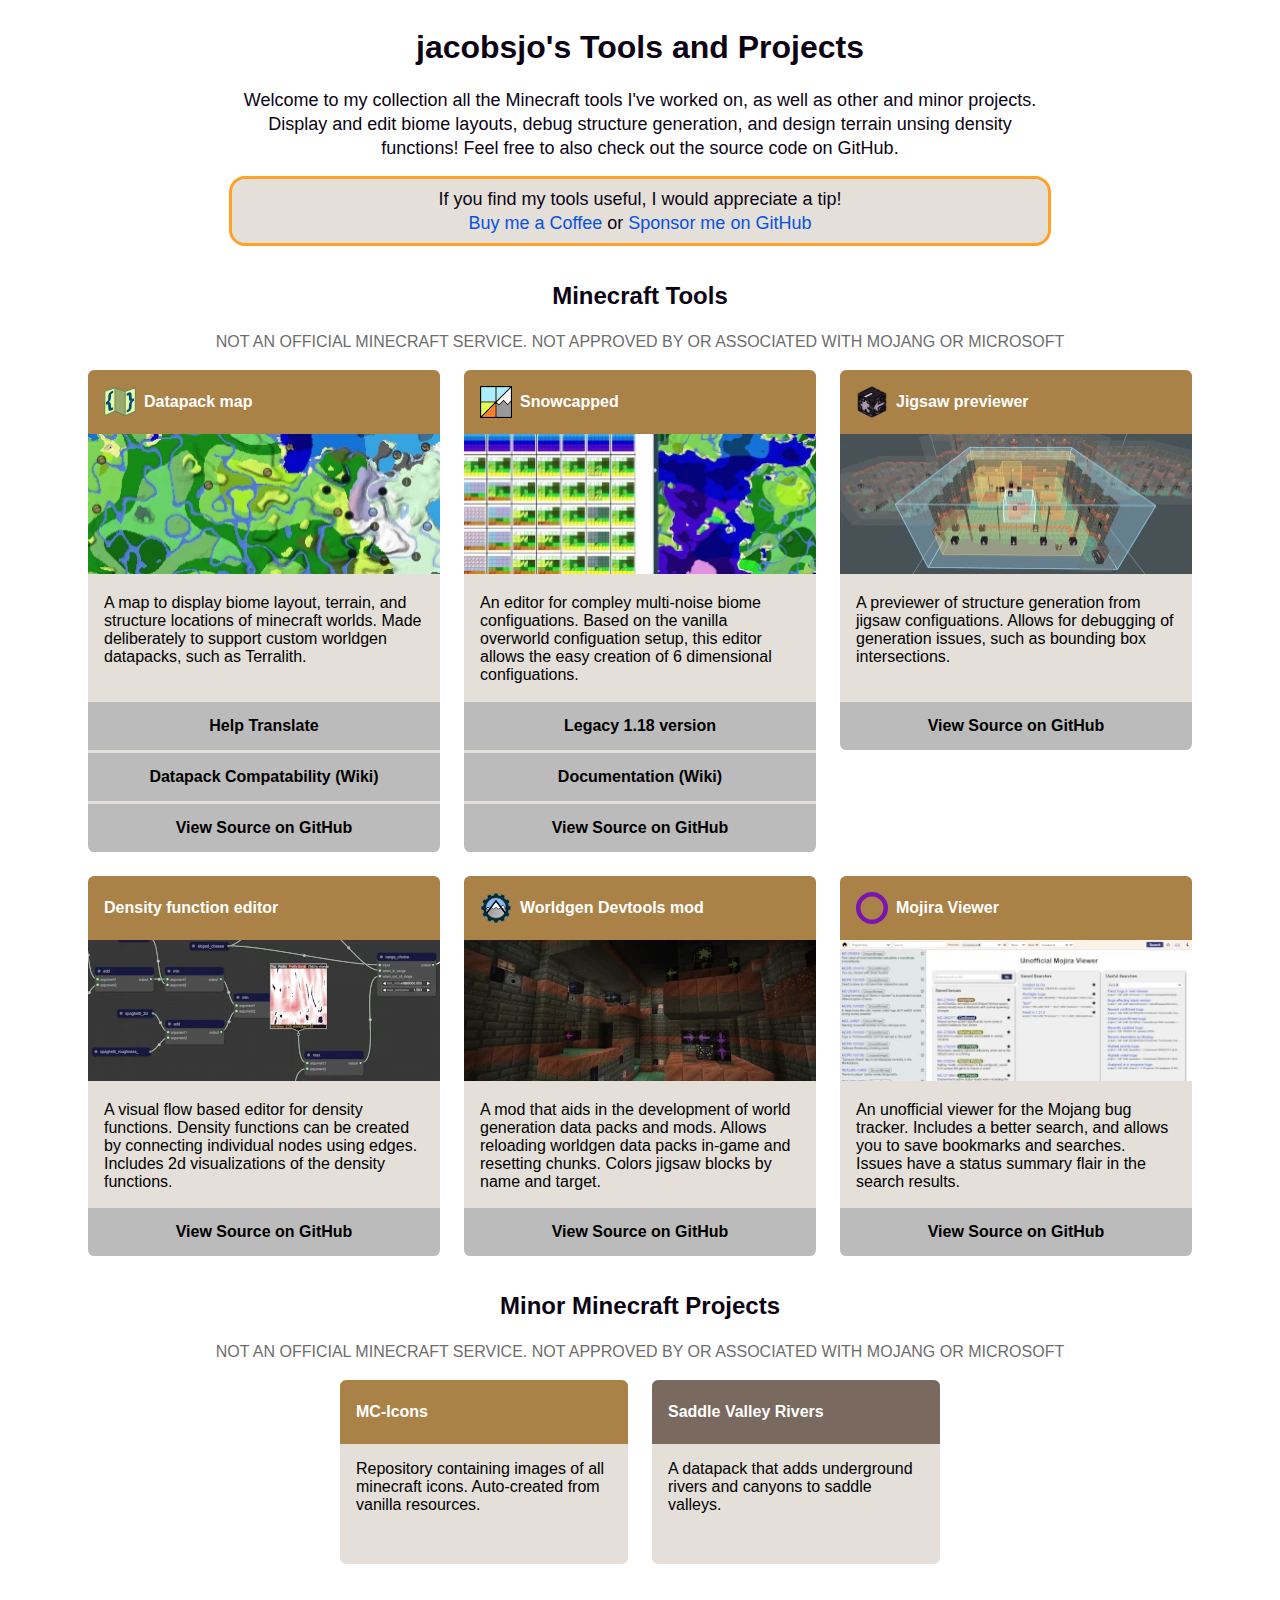
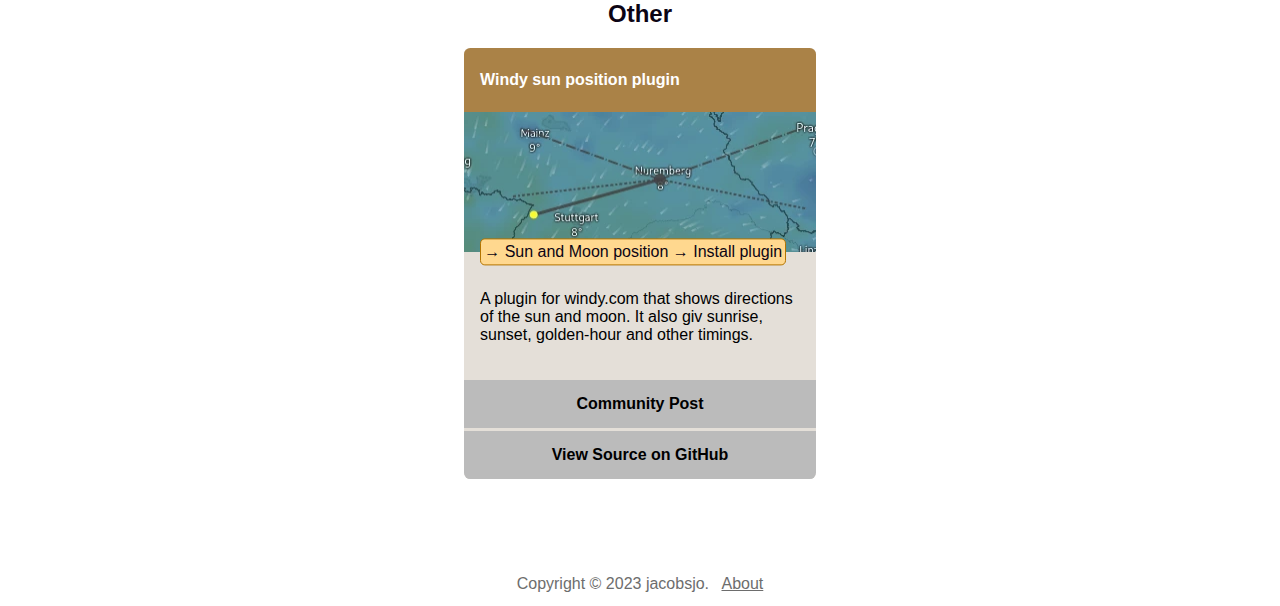
<file: index.html>
<!DOCTYPE html>

<html lang="en" prefix="og: https://ogp.me/ns#">

<head>
    <meta charset="UTF-8" />
    <link rel="stylesheet" href="styles.css" />
    <title>jacobsjo's Tools and Projects</title>
    <meta name="viewport" content="width=device-width, initial-scale=1.0" />
    <meta name="description" content="A collection of all my Minecraft tools, as well as other and minor projects. Display and edit biome layouts, debug structure generation, and design terrain using density functions! And a devtool mod to simplify ingame testing." />
    <meta name="author" content="jacobsjo" />

    <meta name="og:title" content="jacobsjo's Tools and Projects" />
    <meta name="og:type" content="website" />
    <meta name="og:url" content="https://jacobsjo.eu" />
    <meta name="og:image" content="https://jacobsjo.eu/og_image.png" />
    <meta name="og:description" content="A collection of all my Minecraft tools, as well as other and minor projects. Display and edit biome layouts, debug structure generation, and design terrain using density functions! And a devtool mod to simplify ingame testing." />

    <meta name="twitter:image" content="https://jacobsjo.eu/og_image.png" />
    <meta name="twitter:card" content="summary_large_image" />

    <script
        src="https://beamanalytics.b-cdn.net/beam.min.js"
        data-token="93ad3a51-68ea-4039-8a8e-1cad878e5f8b"
        async
    >
    </script>
</head>

<body>
    <div class="header">
        <h1>jacobsjo's Tools and Projects</h1>
        <p>Welcome to my collection all the Minecraft tools I've worked on, as well as other and minor projects. Display and edit biome layouts, debug structure generation, and design terrain unsing density functions!
           Feel free to also check out the source code on GitHub.</p>
        <p class="highlight">If you find my tools useful, I would appreciate a tip! <br /><a href="https://ko-fi.com/jacobsjo">Buy me a Coffee</a> or <a href="https://github.com/sponsors/jacobsjo/">Sponsor me on GitHub</a></p>
    </div>
    <div class="section">
        <h2>Minecraft Tools</h2>
        <div class="disclaimer">
            NOT AN OFFICIAL MINECRAFT SERVICE. NOT APPROVED BY OR ASSOCIATED WITH MOJANG OR MICROSOFT
        </div>
        <div class="list narrowed">
            <div class="entry">
                <a href="https://map.jacobsjo.eu">
                    <div class="title">
                        <img class="icon" src="icons/map.svg" alt="map logo" />
                        Datapack map
                    </div>
                    <img class="teaser" src="teasers/map.webp" alt="A map showing biomes as different colors and markers for structures. Some shading is done to show terrain." />
                    <div class="description">
                        A map to display biome layout, terrain, and structure locations of minecraft worlds. Made
                        deliberately to support custom worldgen datapacks, such as Terralith.
                    </div>
                </a>
                <a class="link" href="https://weblate.catter.dev/projects/jacobsjo/mc-datapack-map/">
                    Help Translate
                </a>
                <a class="link" href="https://github.com/jacobsjo/mc-datapack-map/wiki">
                    Datapack Compatability (Wiki)
                </a>
                <a class="link" href="https://github.com/jacobsjo/mc-datapack-map">
                    View Source on GitHub
                </a>
            </div>
            <div class="entry">
                <a href="https://snowcapped.jacobsjo.eu">
                    <div class="title">
                        <img class="icon" src="icons/snowcapped.svg" alt="snowcapped logo" />
                        Snowcapped
                    </div>
                    <img class="teaser" src="teasers/snowcapped.webp" alt="A section of the snowcapped editor. Split into two parts. On the left a grid is seen where each cell contains another grid filled with colors. The right shows a map where the colors represent different biomes." />
                    <div class="description">
                        An editor for compley multi-noise biome configuations. Based on the vanilla overworld
                        configuation setup, this editor allows the easy creation of 6 dimensional configuations.
                    </div>
                </a>
                <a class="link" href="https://mc118.snowcapped.jacobsjo.eu">
                    Legacy 1.18 version
                </a>
                <a class="link" href="https://github.com/jacobsjo/snowcapped/wiki">
                    Documentation (Wiki)
                </a>
                <a class="link" href="https://github.com/jacobsjo/snowcapped">
                    View Source on GitHub
                </a>
            </div>
            <div class="entry">
                <a href="https://jigsaw.jacobsjo.eu">
                    <div class="title">
                        <img class="icon" src="icons/jigsaw.png" alt="A jigsaw block as a logo." />
                        Jigsaw previewer
                    </div>
                    <img class="teaser" src="teasers/jigsaw.webp" alt="Parts of a plains village during generation on hilly terrain. The jigsaw blocks are still visible. A street is marked with a green outline. Other houses connecting to the street are shown with red and blue outlines." />
                    <div class="description">
                        A previewer of structure generation from jigsaw configuations. Allows for debugging of
                        generation issues, such as bounding box intersections.
                    </div>
                </a>
                <a class="link" href="https://github.com/jacobsjo/minecraft-jigsaw-preview">
                    View Source on GitHub
                </a>
            </div>
            <div class="entry">
                <a href="https://df-editor.jacobsjo.eu">
                    <div class="title">
                        Density function editor
                    </div>
                    <img class="teaser" src="teasers/df.webp" alt="Parts of a visual flow diagram. The test is unreadable, so that only the general structure is visible: Multiple nodes that are connected with edges. On one of the edges a tooltip is open showng an image that is mostly white and red but contains a few black spots, indicating caves." />
                    <div class="description">
                        A visual flow based editor for density functions. Density functions can be created by connecting
                        individual nodes using edges. Includes 2d visualizations of the density functions.
                    </div>
                </a>
                <a class="link" href="https://github.com/jacobsjo/density-function-editor">
                    View Source on GitHub
                </a>
            </div>
            <div class="entry">
                <a href="https://modrinth.com/mod/worldgen-devtools">
                    <div class="title">
                        <img class="icon" src="icons/worldgen-devtools.svg" alt="worldgen devtools logo" />
                        Worldgen Devtools mod
                    </div>
                    <img class="teaser" src="teasers/worldgen-devtools.webp" alt="A Minecraft trial chamber with a number of jigsaw blocks present. The jigsaw blocks have different colors." />
                    <div class="description">
                        A mod that aids in the development of world generation data packs and mods. Allows reloading worldgen data packs in-game and resetting chunks. Colors jigsaw blocks by name and target.
                    </div>
                </a>
                <a class="link" href="https://github.com/jacobsjo/worldgen-devtools">
                    View Source on GitHub
                </a>
            </div>
            <div class="entry">
                <a href="https://mojira-viewer.jacobsjo.eu">
                    <div class="title">
                        <img class="icon" src="icons/mojira-viewer.svg" alt="mojira viewer logo" />
                        Mojira Viewer
                    </div>
                    <img class="teaser only-dark" src="teasers/mojira-viewer.webp" alt="A Minecraft trial chamber with a number of jigsaw blocks present. The jigsaw blocks have different colors." />
                    <img class="teaser only-light" src="teasers/mojira-viewer-light.webp" alt="A Minecraft trial chamber with a number of jigsaw blocks present. The jigsaw blocks have different colors." />
                    <div class="description">
                        An unofficial viewer for the Mojang bug tracker. Includes a better search, and allows you to save bookmarks and searches. Issues have a status summary flair in the search results.
                    </div>
                </a>
                <a class="link" href="https://github.com/jacobsjo/mojira-viewer">
                    View Source on GitHub
                </a>
            </div>
        </div>
    </div>

    <div class="section">
        <h2>Minor Minecraft Projects</h2>
        <div class="disclaimer">
            NOT AN OFFICIAL MINECRAFT SERVICE. NOT APPROVED BY OR ASSOCIATED WITH MOJANG OR MICROSOFT
        </div>
        <div class="list">
            <div class="entry minor">
                <a href="https://github.com/jacobsjo/mcicons/">
                    <div class="title">
                        MC-Icons
                    </div>
                    <div class="description">
                        Repository containing images of all minecraft icons. Auto-created from vanilla resources.
                    </div>
                </a>
            </div>
            <div class="entry minor abandoned">
                <a
                    href="https://www.planetminecraft.com/data-pack/saddle-valley-rivers-canyons-and-underground-rivers-1-18-2-only/">
                    <div class="title">
                        Saddle Valley Rivers
                    </div>
                    <div class="description">
                        A datapack that adds underground rivers and canyons to saddle valleys.
                    </div>
                </a>
            </div>
        </div>

    </div>

    <div class="section">
        <h2>Other</h2>
        <div class="list">
            <div class="entry">
                <a href="https://www.windy.com/plugins">
                    <div class="title">
                        Windy sun position plugin
                    </div>
                    <img class="teaser" src="teasers/windy-sun-position.webp" alt="This image consists of two parts. On the left there is a part of a timeline, going top to bottom showing times of the sunrise, blue and golden hour and nautical twilight. On the right there is a map showing the surrounding of Insbruck with a marker with multiple dashed lines going in different directions." />
                    <div class="note">&rarr;&nbsp;Sun and Moon position &rarr;&nbsp;Install plugin</div>
                    <div class="description">
                        <br />A plugin for windy.com that shows directions of the sun and moon. It also giv sunrise, sunset, golden-hour and other timings.
                    </div>
                </a>
                <a class="link" href="https://community.windy.com/topic/32647/sun-position-plugin-v2">
                    Community Post
                </a>
                <a class="link" href="https://github.com/jacobsjo/windy-plugin-sun-position-v2">
                    View Source on GitHub
                </a>
            </div>
        </div>
    </div>

    <div class="footer">
        Copyright &copy; 2023 jacobsjo. <a href="about.html">About</a>
    </div>
</body>

</html>
</file>
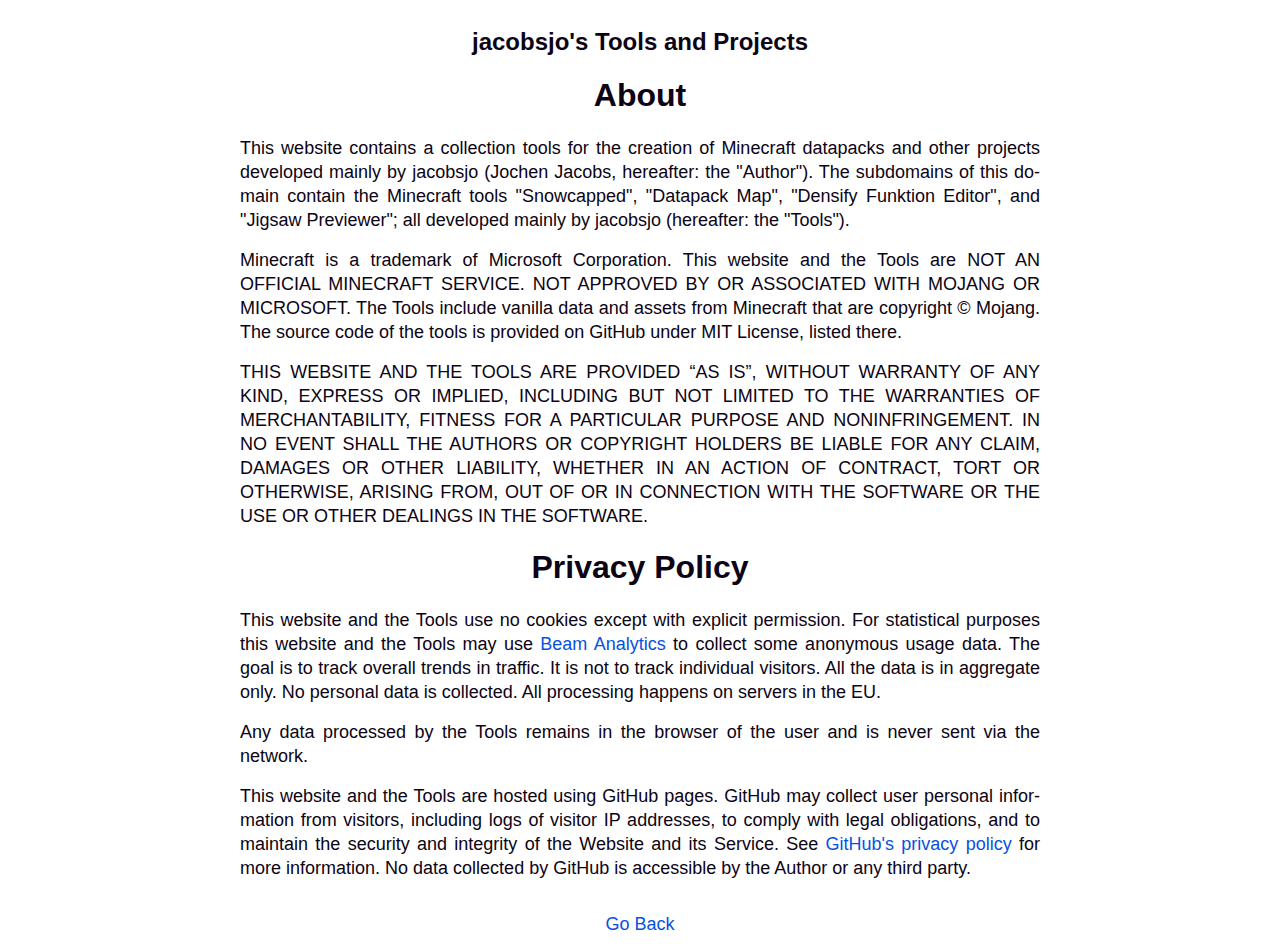
<file: about.html>
<!DOCTYPE html>

<html lang="en" prefix="og: https://ogp.me/ns#">

<head>
    <meta charset="UTF-8" />
    <link rel="stylesheet" href="styles.css" />
    <title>About - jacobsjo's Tools and Projects</title>
    <meta name="viewport" content="width=device-width, initial-scale=1.0" />
    <meta name="author" content="jacobsjo" />
    <script
        src="https://beamanalytics.b-cdn.net/beam.min.js"
        data-token="93ad3a51-68ea-4039-8a8e-1cad878e5f8b"
        async
        >
    </script>
</head>

<body>
    <div class="about">
        <h2>jacobsjo's Tools and Projects</h2>
        <h1>About</h1>
        <p>This website contains a collection tools for the creation of Minecraft datapacks and other projects developed mainly by jacobsjo (Jochen Jacobs, hereafter: the "Author").
           The subdomains of this domain contain the Minecraft tools "Snowcapped", "Datapack Map", "Densify Funktion Editor", and "Jigsaw Previewer"; all developed mainly by jacobsjo (hereafter: the "Tools").</p>
        <p>Minecraft is a trademark of Microsoft Corporation.
           This website and the Tools are NOT AN OFFICIAL MINECRAFT SERVICE. NOT APPROVED BY OR ASSOCIATED WITH MOJANG OR MICROSOFT. 
           The Tools include vanilla data and assets from Minecraft that are copyright &copy; Mojang.
           The source code of the tools is provided on GitHub under MIT License, listed there.</p>
        <p>THIS WEBSITE AND THE TOOLS ARE PROVIDED “AS IS”, WITHOUT WARRANTY OF ANY KIND, EXPRESS OR IMPLIED, INCLUDING BUT NOT LIMITED TO THE WARRANTIES OF MERCHANTABILITY, FITNESS FOR A PARTICULAR PURPOSE AND NONINFRINGEMENT. IN NO EVENT SHALL THE AUTHORS OR COPYRIGHT HOLDERS BE LIABLE FOR ANY CLAIM, DAMAGES OR OTHER LIABILITY, WHETHER IN AN ACTION OF CONTRACT, TORT OR OTHERWISE, ARISING FROM, OUT OF OR IN CONNECTION WITH THE SOFTWARE OR THE USE OR OTHER DEALINGS IN THE SOFTWARE.

        <h1>Privacy Policy</h1>
        <p>This website and the Tools use no cookies except with explicit permission. For statistical purposes this website and the Tools may use <a href="https://beamanalytics.io/">Beam Analytics</a> to collect some anonymous usage data. The goal is to track overall trends in traffic. It is not to track individual visitors. All the data is in aggregate only. No personal data is collected. All processing happens on servers in the EU.</p>
        <p>Any data processed by the Tools remains in the browser of the user and is never sent via the network. </p>
        <p>This website and the Tools are hosted using GitHub pages. GitHub may collect user personal information from visitors, including logs of visitor IP addresses, to comply with legal obligations, and to maintain the security and integrity of the Website and its Service. See <a href="https://docs.github.com/en/free-pro-team@latest/github/site-policy/github-privacy-statement">GitHub's privacy policy</a> for more information. No data collected by GitHub is accessible by the Author or any third party.

    </div>
    <div class="header">
        <p><a href="javascript:history.back() || window.close()">Go Back</a></p>
    </div>
</body>
</html>
</file>
<file: styles.css>
body {
    --background-color: rgb(255, 255, 255);
    --text-color: rgb(12, 4, 20);
    --footer-text-color: rgb(109, 109, 109);
    --inline-link-color: rgb(6, 82, 223);
    --header-highlight-border-color: rgb(255, 161, 38);
    --card-color: rgb(228, 223, 216);
    --card-header-color: rgb(170, 130, 71);
    --card-hover-color: rgb(236, 236, 236);
    --card-hover-header-color: rgb(202, 160, 70);
    --card-hover-shaddow-color: rgba(170, 125, 29, 0.432);
    --card-abandoned-header-color: rgb(121, 105, 94);
    --card-abandoned-hover-header-color: rgb(197, 177, 150);
    --card-header-text-color: rgb(255, 255, 255);
    --card-link-color: rgb(187, 187, 187);
    --card-hover-link-color: rgb(247, 222, 154);
    --card-text-color: rgb(0, 0, 0);
    --card-note-color: var(--text-color);
    --card-note-background-color: rgb(255, 216, 143);
    --card-hover-note-background-color: rgb(253, 197, 92);;
    --card-note-border: 1px solid rgb(179, 116, 0);

    --teaser-filter: grayscale(20%);
}

.only-dark {
    display: none;
}

@media(prefers-color-scheme: dark) {
    body {
        --background-color: rgb(35, 39, 38);
        --text-color: rgb(255, 255, 255);
        --footer-text-color: rgb(153, 153, 153);
        --inline-link-color: rgb(129, 219, 255);
        --header-highlight-border-color: rgb(255, 178, 77);
        --card-color: rgb(20, 13, 4);
        --card-header-color: rgb(107, 69, 33);
        --card-hover-color: rgb(34, 20, 7);
        --card-hover-header-color: rgb(148, 82, 21);
        --card-hover-shaddow-color: rgba(0, 0, 0, 0.432);
        --card-abandoned-header-color: rgb(73, 58, 38);
        --card-abandoned-hover-header-color: rgb(112, 85, 67);
        --card-header-text-color: rgb(255, 255, 255);
        --card-link-color: rgb(37, 29, 25);
        --card-hover-link-color: rgb(97, 72, 52);
        --card-text-color: rgb(255, 255, 255);
        --card-note-color: var(--text-color);
        --card-note-background-color: rgb(58, 38, 0);
        --card-hover-note-background-color: rgb(143, 93, 0);;
        --card-note-border: 1px solid rgb(199, 129, 0);
            
        --teaser-filter: brightness(70%);
    }

    .only-light {
        display: none;
    }

    .only-dark {
        display: unset;
    }
}

body {
    font-family: Arial, Helvetica, sans-serif;
    background-color: var(--background-color);
    color: var(--text-color);
    max-width: 100rem;
    margin-left: auto;
    margin-right: auto;
    padding-left: 2rem;
    padding-right: 2rem;
    padding-bottom: 0.3rem;
    display: flex;
    flex-direction: column;
    gap: 1rem;
}

a {
    text-decoration: unset;
    color: unset;
}

h1, h2 {
    text-align: center;
}

.header p {
    color: var(--text-color);
    text-align: center;
    max-width: 50rem;
    margin: auto;
    font-size: large;
    line-height: 1.5rem;
    margin-top: 1rem;
}

.header p.highlight {
    border: 0.2rem solid var(--header-highlight-border-color);
    background-color: var(--card-color);
    padding: 0.5rem;
    border-radius: 1rem;
}

.header p a {
    color: var(--inline-link-color);
}

.header p a:hover {
    text-decoration: underline;
}

.disclaimer {
    color: var(--footer-text-color);
    text-align: center;
    max-width: 70rem;
    margin: auto;
    line-height: 1.5rem;
    margin-bottom: 1rem;
}

.list {
    list-style: none;
    display: flex;
    gap: 1.5rem;
    row-gap: 1.5rem;
    flex-wrap: wrap;
    padding-left: 0;
    justify-content: center;
    align-items: flex-start;
}

.list.narrowed {
    max-width: 80rem;
    margin-left: auto;
    margin-right: auto;
}

.entry {
    display: inline-block;
    width: 22rem;
    background-color: var(--card-color);
    box-sizing: border-box;
    cursor: pointer;
    user-select: none;
    transition: 0.2s;
    border-radius: 0.4rem;
    outline: none;
    display: flex;
    flex-direction: column;
    gap: 0.2rem;
    box-shadow: 0px 0px 5px transparent;
}

.entry.minor {
    width: 18rem;
}

.entry:hover, .entry:focus-within {
    background-color: var(--card-hover-color);
    transform: scale(1.03) translate(3px,-3px);
    box-shadow: -4px 4px 5px var(--card-hover-shaddow-color);
}

@media(prefers-reduced-motion){
    .entry:hover, .entry:focus-within {
        transform: unset;
        box-shadow: 0px 0px 5px transparent;
    }
}



.entry .title {
    transition: 0.2s;
    display: flex;
    align-items: center;
    gap: 0.5rem;
    padding: 1rem;
    background-color: var(--card-header-color);
    color: var(--card-header-text-color);
    border-radius: 0.4rem 0.4rem 0 0;
    height: 2rem;
    font-weight: 600;
}

.entry:hover .title, .entry:focus-within .title {
    background-color: var(--card-hover-header-color);
}

.entry.abandoned .title {
    background-color: var(--card-abandoned-header-color);
}

.entry.abandoned:hover .title {
    background-color: var(--card-abandoned-hover-header-color);
}


.entry .title img {
    width: 2rem;
    height: 2rem;
}

.entry .teaser {
    width: 100%;
    aspect-ratio: 2.5;
    filter: var(--teaser-filter);
    transition: 0.2s;
}

.entry:hover .teaser, .entry:focus-within .teaser {
    filter: brightness(100%);
}

.entry .description {
    padding: 1rem;
    color: var(--card-text-color);
    transition: 0.2s;
    min-height: 6rem;
    padding-bottom: 0.5rem;
}

.entry .note {
    background-color: var(--card-note-background-color);
    color: var(--card-note-color);
    transition: 0.2s;
    padding: 0.2rem;
    border-radius: 0.3rem;
    border: var(--card-note-border);
    z-index: 10;
    transform: translate(1rem, -1.1rem);
    position: absolute;
}

.entry:hover .note {
    background-color: var(--card-hover-note-background-color);
}

.entry .link {
    padding-left: 1rem;
    padding-right: 1rem;
    height: 3rem;
    background-color: var(--card-link-color);
    color: var(--card-text-color);
    display: block;
    width: 100%;
    box-sizing: border-box;
    transition: 0.2s;
    font-weight: 600;
    text-align: center;
    line-height: 3rem;
}

.entry .link:last-child {
    border-radius: 0 0 0.4rem 0.4rem;
}

.entry .link:hover {
    background-color: var(--card-hover-link-color);
}

.footer{
    color: var(--footer-text-color);
    text-align: center;
    max-width: 50rem;
    margin: auto;
    font-size: medium;
    margin-top: 5rem;
}

.footer a{
    text-decoration: underline;
    margin-left: 0.5rem;
}

.about p {
    color: var(--text-color);
    text-align: justify;
    hyphens: auto;
    max-width: 50rem;
    margin: auto;
    font-size: large;
    line-height: 1.5rem;
    margin-top: 1rem;
}


.about table {
    margin: auto;
}

.about p a {
    color: var(--inline-link-color);
}

.about p a:hover {
    text-decoration: underline;
}
</file>
